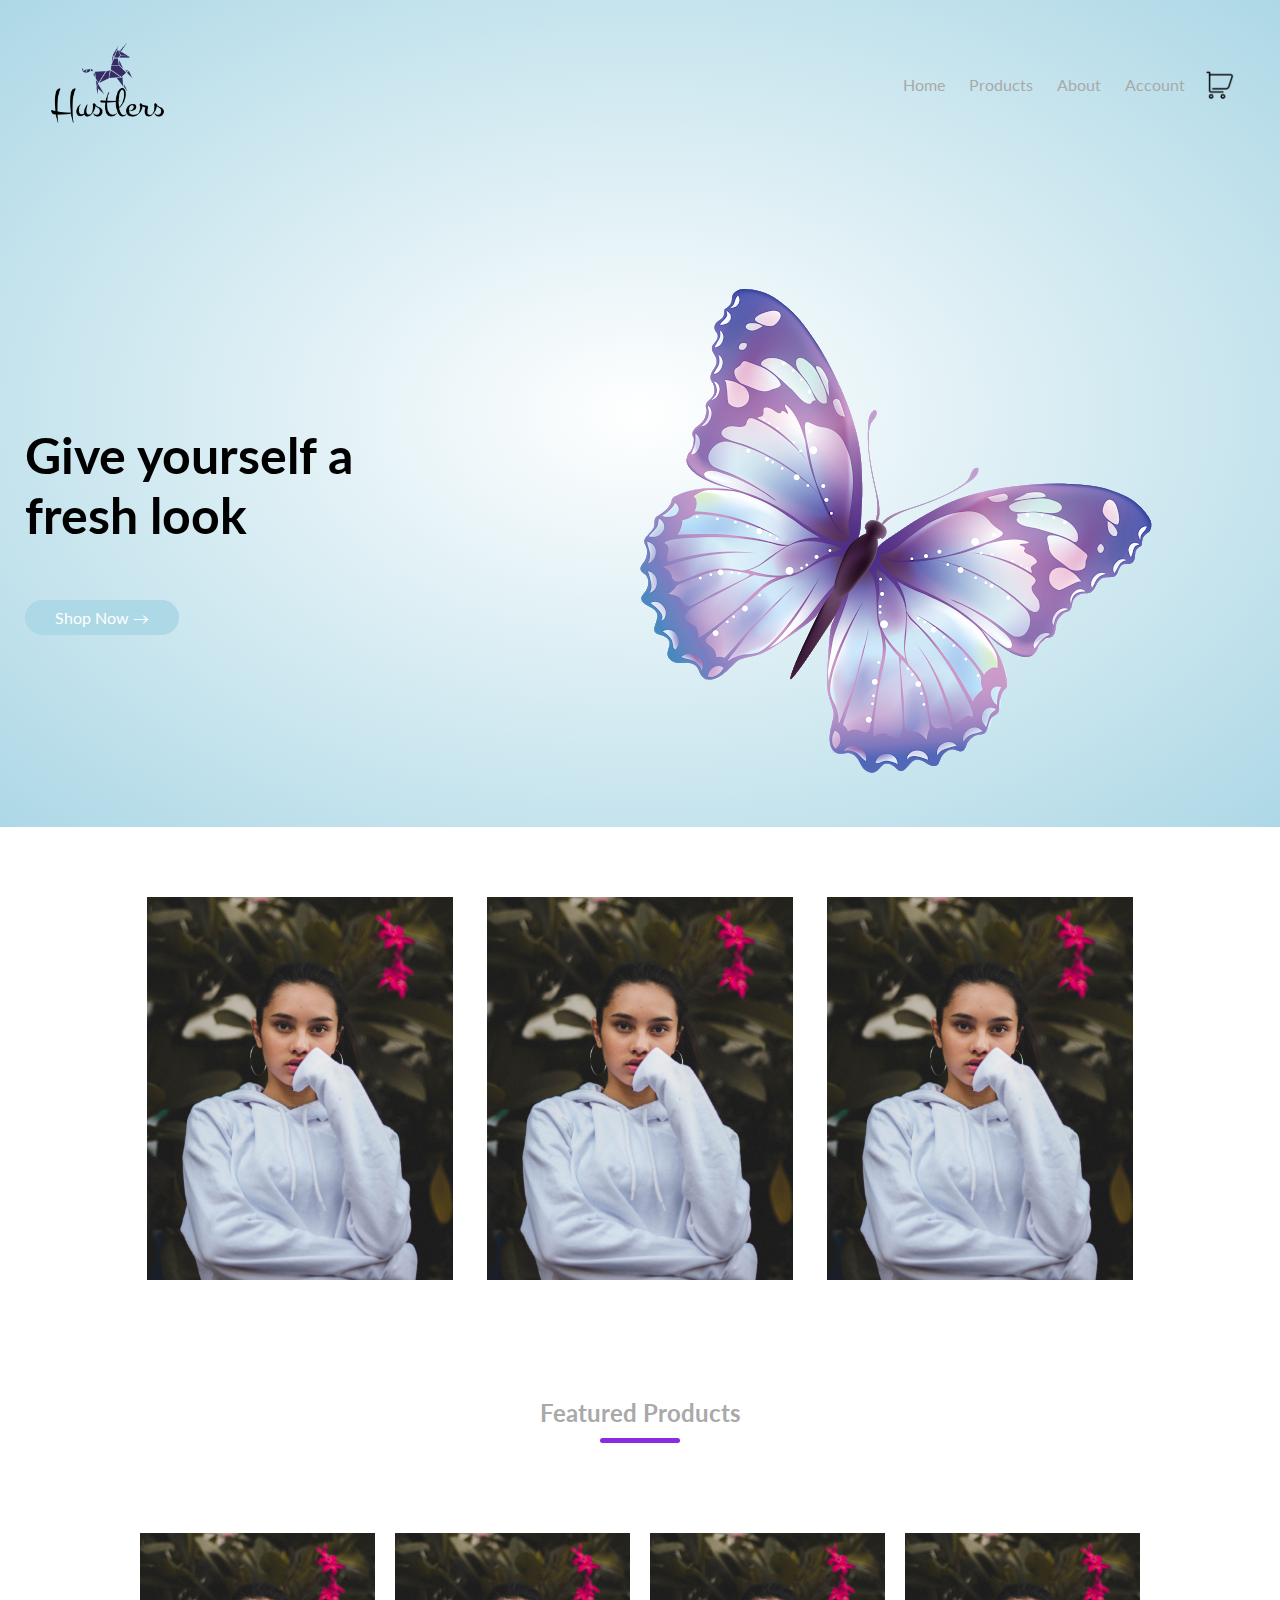
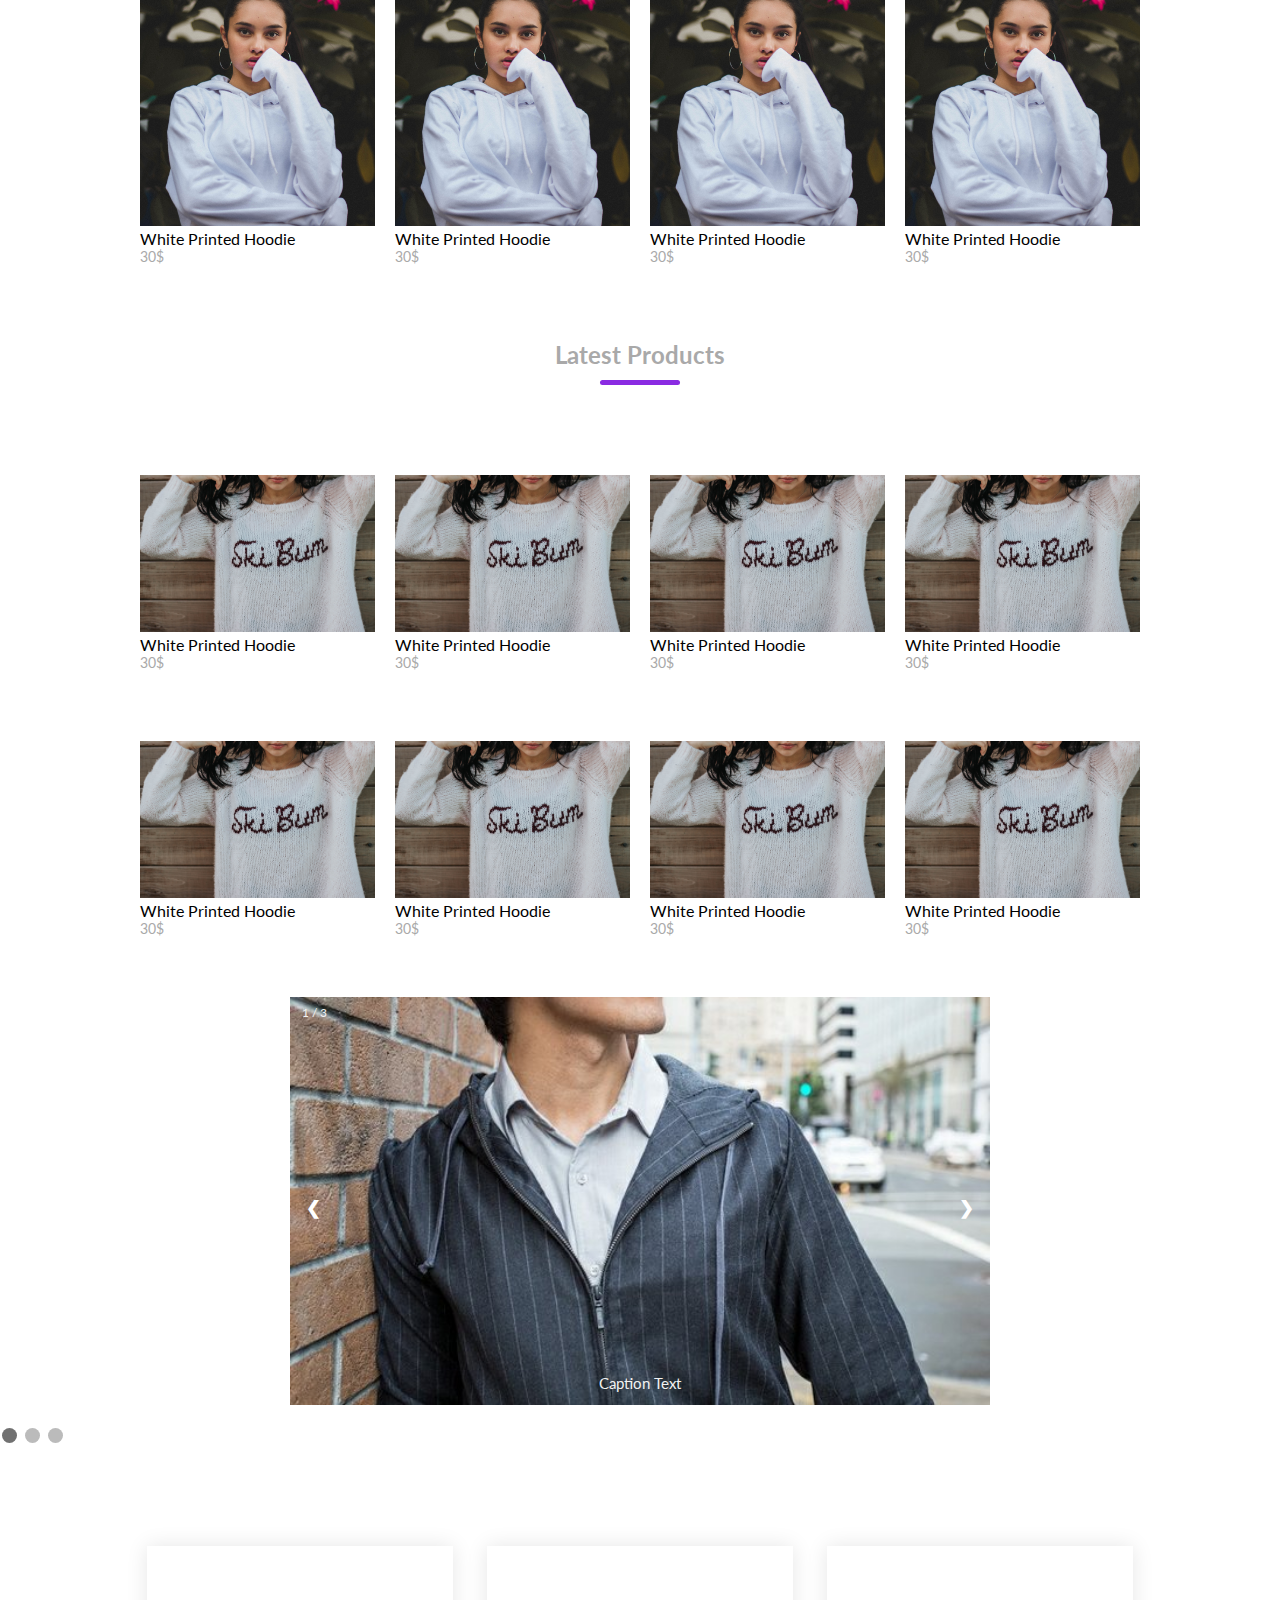
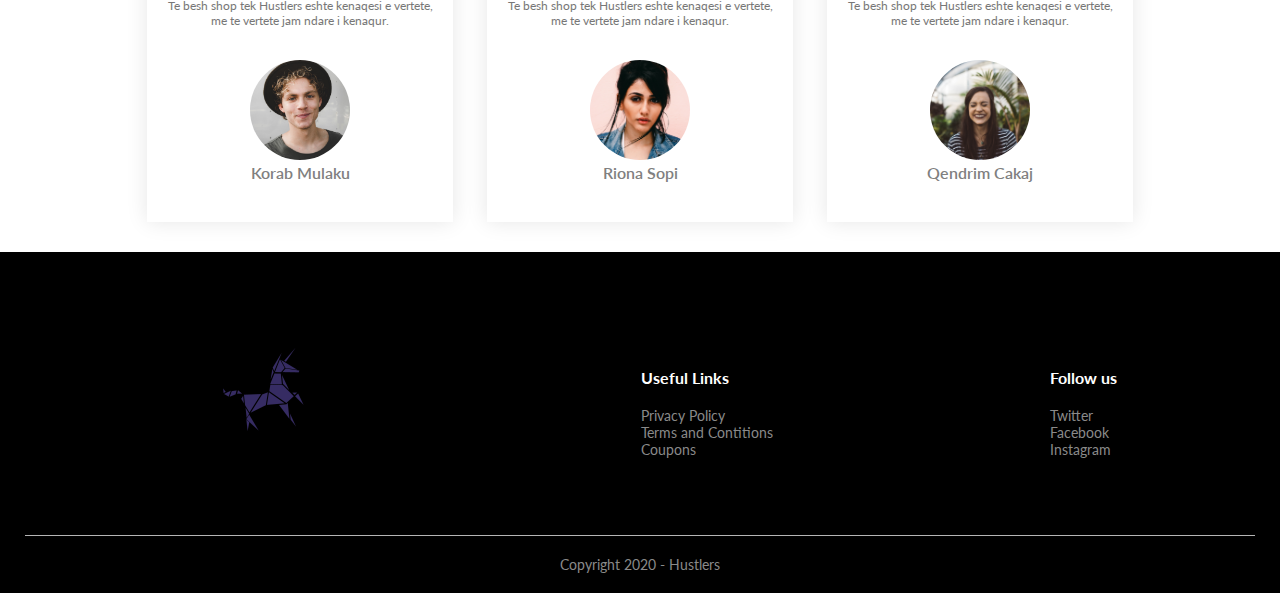
<file: index.html>
<!DOCTYPE html>
<html lang="en">

<head>
    <meta charset="UTF-8">
    <!-- for media quering -->
    <meta name="viewport" content="width=device-width, initial-scale=1.0">
    <!-- TODO: Rename -->
    <meta http-equiv="X-UA-Compatible" content="ie=edge">
    <title>Hustlers- Shop online</title>
    <link rel="stylesheet" href="css/style.css">
    <link rel="preconnect" href="https://fonts.gstatic.com">
    <link href="https://fonts.googleapis.com/css2?family=Lato:wght@300;400;700&display=swap" rel="stylesheet">
</head>

<body>
    <div class="header">
        <div class="container">
            <div class="navbar">
                <div class="logo">
                    <a href="index.html">
                        <img src="images/logo.png" alt="Hustlers" width="125px">
                    </a>
                </div>
                <nav>
                    <ul id="menuItems">
                        <li><a href="index.html">Home</a></li>
                        <li><a href="products.html">Products</a></li>
                        <li><a href="aboutus.html">About</a></li>
                        <li><a href="account.html">Account</a></li>
                    </ul>
                </nav>
                <img src="images/shopping-cart.png" width="30px" height="30px">
                <img src="images/menu-icon.png" class="menu-icon" onclick="toggleMenu()">

            </div>
            <div class="row">
                <div class="col-2">
                    <h1>Give yourself a <br> fresh look</h1>
                    <a href="" class="btn">Shop Now &#8594</a>
                </div>
                <div class="col-2">
                    <img src="images/main-photo.png">
                </div>
            </div>
        </div>
    </div>

    <!-- categories-features -->
    <div class="categories">
        <div class="small-container">
            <div class="row">
                <div class="col-3">
                    <img src="images/hoodie-feature.jpg" width="300px">
                </div>
                <div class="col-3">
                    <img src="images/hoodie-feature.jpg" width="300px">
                </div>
                <div class="col-3">
                    <img src="images/hoodie-feature.jpg" width="300px">
                </div>
            </div>
        </div>
    </div>

    <!-- featured products -->
    <div class="small-container">
        <h2 class="title">Featured Products</h2>
        <div class="row">
            <div class="col-4">
                <img src="images/hoodie-feature.jpg" alt="">
                <h4>White Printed Hoodie</h4>
                <div class="rating">

                </div>
                <p>30$</p>
            </div>
            <div class="col-4">
                <img src="images/hoodie-feature.jpg" alt="">
                <h4>White Printed Hoodie</h4>
                <div class="rating">

                </div>
                <p>30$</p>
            </div>
            <div class="col-4">
                <img src="images/hoodie-feature.jpg" alt="">
                <h4>White Printed Hoodie</h4>
                <div class="rating">

                </div>
                <p>30$</p>
            </div>
            <div class="col-4">
                <img src="images/hoodie-feature.jpg" alt="">
                <h4>White Printed Hoodie</h4>
                <div class="rating">

                </div>
                <p>30$</p>
            </div>
        </div>
        <h2 class="title">Latest Products</h2>
        <div class="row">
            <div class="col-4">
                <img src="images/sweater-product.jpg" alt="">
                <h4>White Printed Hoodie</h4>
                <div class="rating">

                </div>
                <p>30$</p>
            </div>
            <div class="col-4">
                <img src="images/sweater-product.jpg" alt="">
                <h4>White Printed Hoodie</h4>

                <p>30$</p>
            </div>
            <div class="col-4">
                <img src="images/sweater-product.jpg" alt="">
                <h4>White Printed Hoodie</h4>
                <p>30$</p>
            </div>
            <div class="col-4">
                <img src="images/sweater-product.jpg" alt="">
                <h4>White Printed Hoodie</h4>
                <p>30$</p>

            </div>
        </div>
        <div class="row">
            <div class="col-4">
                <img src="images/sweater-product.jpg" alt="">
                <h4>White Printed Hoodie</h4>
                <div class="rating">

                </div>
                <p>30$</p>
            </div>
            <div class="col-4">
                <img src="images/sweater-product.jpg" alt="">
                <h4>White Printed Hoodie</h4>

                <p>30$</p>
            </div>
            <div class="col-4">
                <img src="images/sweater-product.jpg" alt="">
                <h4>White Printed Hoodie</h4>
                <p>30$</p>
            </div>
            <div class="col-4">
                <img src="images/sweater-product.jpg" alt="">
                <h4>White Printed Hoodie</h4>
                <p>30$</p>

            </div>
        </div>
    </div>


    <!-- Slideshow container -->
    <div class="slide-show">
        <div class="slideshow-container">
            <div class="mySlides">
                <div class="numbertext">1 / 3</div>
                <img src="images/Executive_Hoodie_t600.jpg" style="width:100%">
                <div class="text">Caption Text</div>
            </div>

            <div class="mySlides">
                <div class="numbertext">2 / 3</div>
                <img src="images/Executive_Hoodie_t700.jpg" style="width:100%">
                <div class="text">Caption Two</div>
            </div>

            <div class="mySlides">
                <div class="numbertext">3 / 3</div>
                <img src="images/Executive_Hoodie_t800.jpg" style="width:100%">
                <div class="text">Caption Three</div>
            </div>

            <a class="prev" onclick="plusSlides(-1)">&#10094;</a>
            <a class="next" onclick="plusSlides(1)">&#10095;</a>
        </div>

        <br>

        <div class="dots-container">
            <span class="dot" onclick="currentSlide(1)"></span>
            <span class="dot" onclick="currentSlide(2)"></span>
            <span class="dot" onclick="currentSlide(3)"></span>
        </div>
    </div>
    <!-- testimonial -->
    <div class="testimonial">
        <div class="small-container">
            <div class="row">
                <div class="col-3">
                    <p>Te besh shop tek Hustlers eshte kenaqesi e vertete, me te vertete jam ndare i kenaqur.
                    </p>
                    <img src="images/korabi.jpg" alt="">
                    <h3>Korab Mulaku</h3>
                </div>
                <div class="col-3">
                    <p>Te besh shop tek Hustlers eshte kenaqesi e vertete, me te vertete jam ndare i kenaqur.
                    </p>
                    <img src="images/riona.jpg" alt="">
                    <h3>Riona Sopi</h3>
                </div>
                <div class="col-3">
                    <p>Te besh shop tek Hustlers eshte kenaqesi e vertete, me te vertete jam ndare i kenaqur.
                    </p>
                    <img src="images/qendrimi-2.jpg" alt="">
                    <h3>Qendrim Cakaj</h3>
                </div>
            </div>
        </div>
    </div>

    <div class="footer">
        <div class="container">
            <div class="row">
                <div class="footer-col-1">
                    <img src="images/logo.png" alt="">
                    <!-- <p>qellimi yne eshte qe te ofrojm per klientet tane nje komoditet te papaprarraraparapare ndonjehere rabi riona meh</p> -->
                </div>
                <div class="footer-col-2">
                    <h3>Useful Links</h3>
                    <ul>
                        <li>
                            Privacy Policy
                        </li>
                        <li>
                            Terms and Contitions
                        </li>
                        <li>
                            Coupons
                        </li>
                    </ul>
                </div>
                <div class="footer-col-3">
                    <h3>Follow us</h3>
                    <ul>
                        <li>Twitter</li>
                        <li>Facebook</li>
                        <li>Instagram</li>
                    </ul>
                </div>

            </div>
            <hr>
            <div class="copyright">Copyright 2020 - Hustlers</div>
        </div>
    </div>

    <script>
        var menuItems = document.getElementById("menuItems");
        menuItems.style.maxHeight = "0px";

        function toggleMenu() {
            if (menuItems.style.maxHeight == "0px") {
                menuItems.style.maxHeight = "200px"
            } else {
                menuItems.style.maxHeight = "0px"
            }
            console.log(menuItems.style.maxHeight)
        }
    </script>
    <script type="text/javascript" src="js/slider.js"></script>
</body>

</html>
</file>
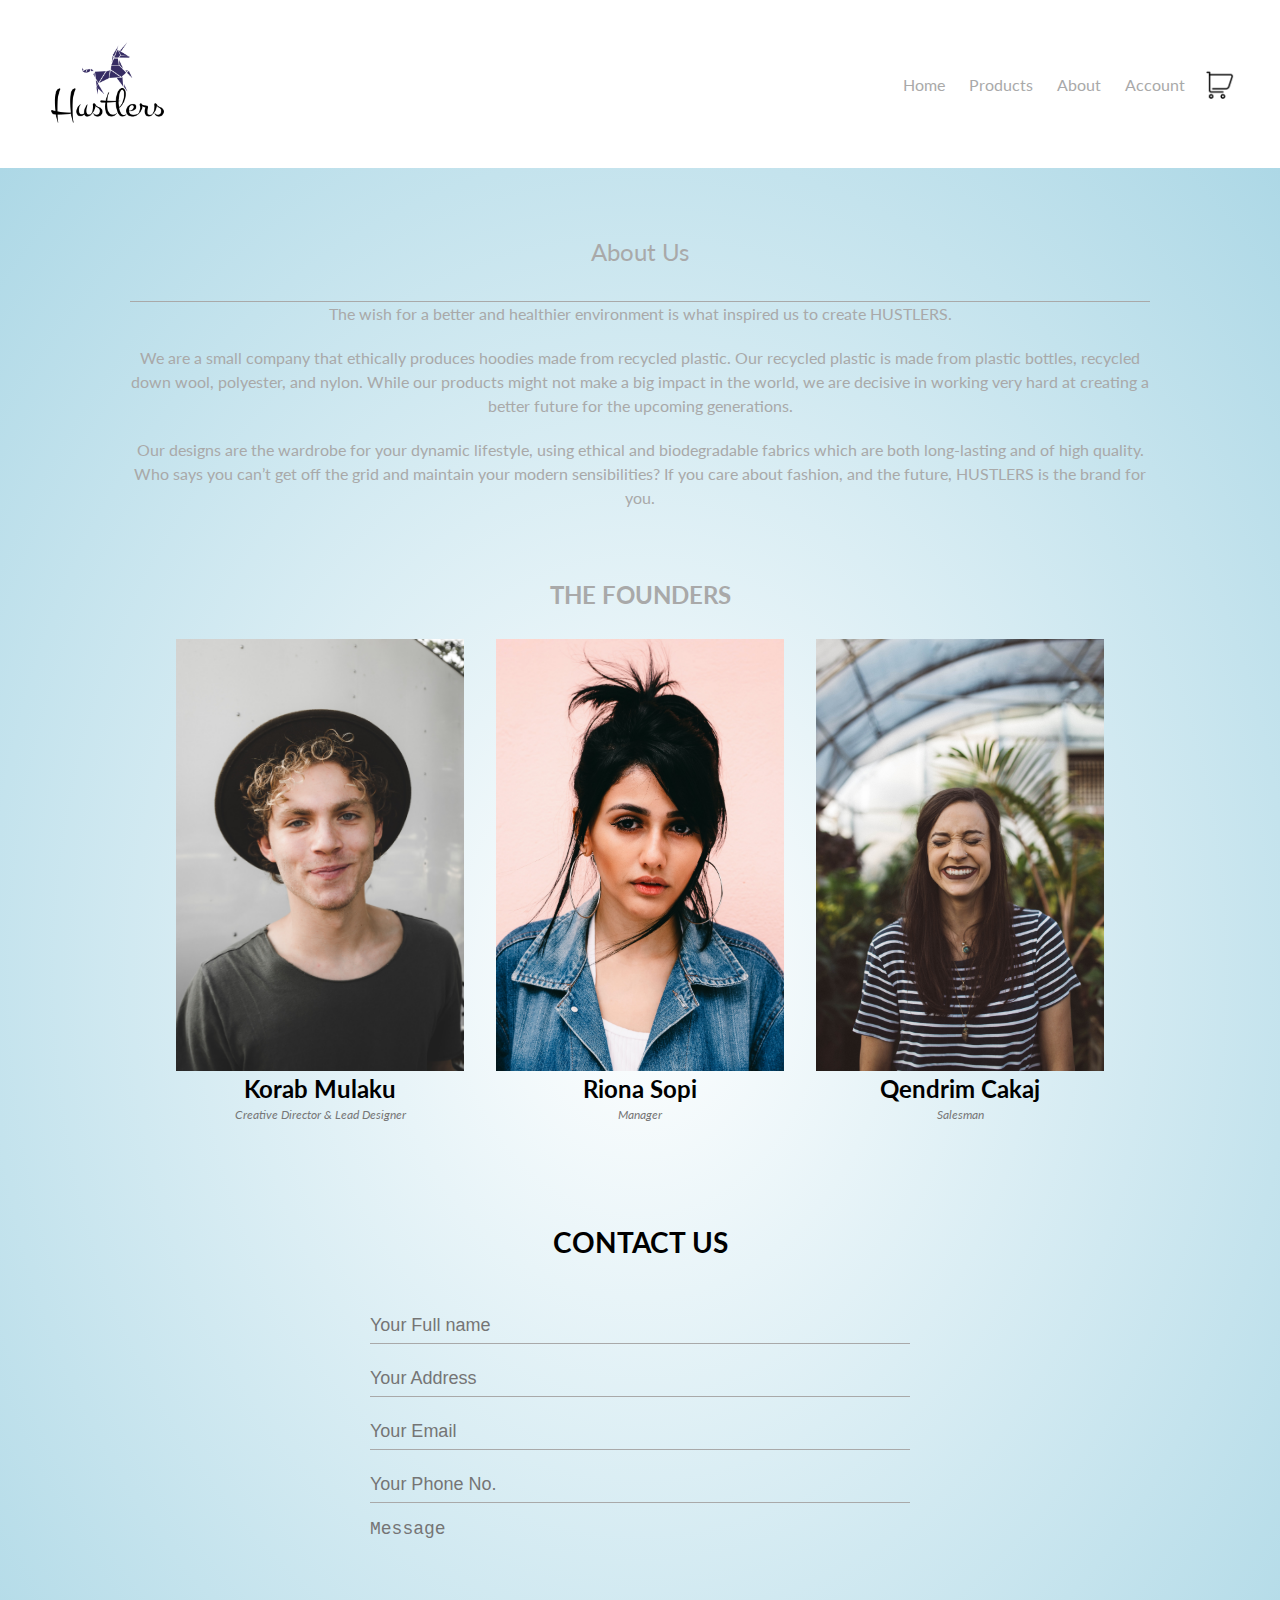
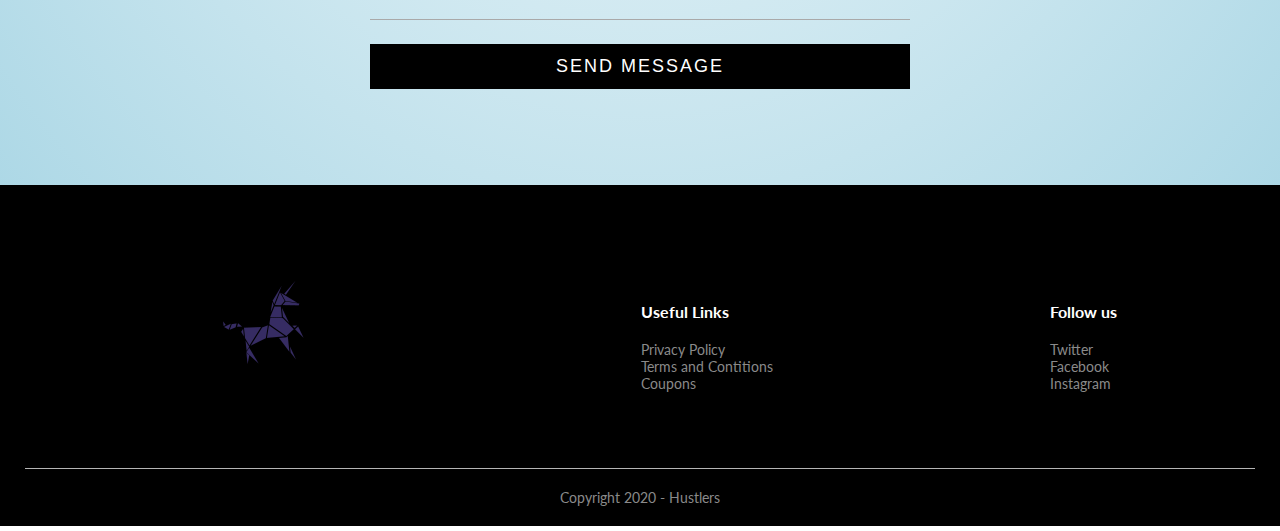
<file: aboutus.html>
<!DOCTYPE html>
<html lang="en">

<head>
    <meta charset="UTF-8">
    <!-- for media quering -->
    <meta name="viewport" content="width=device-width, initial-scale=1.0">
    <!-- TODO: Rename -->
    <title>All Products</title>

    <link rel="stylesheet" href="css/style.css">
    <script src="https://ajax.googleapis.com/ajax/libs/jquery/3.5.1/jquery.min.js"></script>
    <script src="http://ajax.aspnetcdn.com/ajax/jquery.validate/1.9/jquery.validate.js"></script>
    <link rel="preconnect" href="https://fonts.gstatic.com">
    <link href="https://fonts.googleapis.com/css2?family=Lato:wght@300;400;700&display=swap" rel="stylesheet">
    <script src="js/form-validation.js"></script>

</head>

<body>
    <div class="container">
        <div class="navbar">
            <div class="logo">
                <a href="index.html">
                    <img src="images/logo.png" alt="Hustlers" width="125px">
                </a>
            </div>
            <nav>
                <ul id="menuItems">
                    <li><a href="index.html">Home</a></li>
                    <li><a href="products.html">Products</a></li>
                    <li><a href="aboutus.html">About</a></li>
                    <li><a href="account.html">Account</a></li>
                </ul>
            </nav>
            <img src="images/shopping-cart.png" width="30px" height="30px">
            <img src="images/menu-icon.png" class="menu-icon" onclick="toggleMenu()">
        </div>
    </div>

    <!-- About us Text -->
    <div class="container1">
        <div class="container2">
            <p class="in">About Us</p>
            <p class="inner">
                The wish for a better and healthier environment is what inspired us to create HUSTLERS.
            </p>
            <p class="par1">
                We are a small company that ethically produces hoodies made from recycled plastic. Our recycled plastic is made from plastic bottles, recycled down wool, polyester, and nylon. While our products might not make a big impact in the world, we are decisive
                in working very hard at creating a better future for the upcoming generations.
            </p>
            <p class="par2">
                Our designs are the wardrobe for your dynamic lifestyle, using ethical and biodegradable fabrics which are both long-lasting and of high quality. Who says you can’t get off the grid and maintain your modern sensibilities? If you care about fashion, and
                the future, HUSTLERS is the brand for you.
            </p>
            <div class="categories">
                <div class="small-container">
                    <p class="thefounders"><b>THE FOUNDERS</b></p>
                    <div class="row">
                        <div class="col-3">
                            <img src="images/korabi.jpg" width="300px">
                            <h2>Korab Mulaku</h2>
                            <p class="role"><i>Creative Director & Lead Designer</i></p>
                        </div>
                        <div class="col-3">
                            <img src="images/riona.jpg" width="300px">
                            <h2>Riona Sopi</h2>
                            <p class="role"><i>Manager</i></p>
                        </div>
                        <div class="col-3">
                            <img src="images/qendrimi-2.jpg" width="300px">
                            <h2>Qendrim Cakaj</h2>
                            <p class="role"><i>Salesman</i></p>
                        </div>
                    </div>
                </div>
            </div>
        </div>
        <div class="Contact-Title">
            <h1>Contact Us</h1>
        </div>
        <div class="contact-form">
            <form name="ContactForm" id="contact-form" method="post">
                <input name="Name" type="text" class="form-control" placeholder="Your Full name" required><br>
                <input name="Address" type="text" class="form-control" placeholder="Your Address" required><br>
                <input name="Email" type="email" class="form-control" placeholder="Your Email" required><br>
                <input name="Phone" type="tel" class="form-control" placeholder="Your Phone No." required><br>
                <textarea name="Message" class="form-control" placeholder="Message" rows="5" required></textarea><br>
                <input type="submit" class="form-control submit" value="SEND MESSAGE">
            </form>
        </div>
    </div>



    <div class="footer">
        <div class="container">
            <div class="row">
                <div class="footer-col-1">
                    <img src="images/logo.png" alt="">
                    <!-- <p>qellimi yne eshte qe te ofrojm per klientet tane nje komoditet te papaprarraraparapare ndonjehere rabi riona meh</p> -->
                </div>
                <div class="footer-col-2">
                    <h3>Useful Links</h3>
                    <ul>
                        <li>
                            Privacy Policy
                        </li>
                        <li>
                            Terms and Contitions
                        </li>
                        <li>
                            Coupons
                        </li>
                    </ul>
                </div>
                <div class="footer-col-3">
                    <h3>Follow us</h3>
                    <ul>
                        <li>Twitter</li>
                        <li>Facebook</li>
                        <li>Instagram</li>
                    </ul>
                </div>

            </div>
            <hr>
            <div class="copyright">Copyright 2020 - Hustlers</div>
        </div>
    </div>

    <script>
        var menuItems = document.getElementById("menuItems");
        menuItems.style.maxHeight = "0px";

        function toggleMenu() {
            if (menuItems.style.maxHeight == "0px") {
                menuItems.style.maxHeight = "200px"
            } else {
                menuItems.style.maxHeight = "0px"
            }
            console.log(menuItems.style.maxHeight)
        }

        // function validate() {
        //     var name = document.forms["ContactForm"]["Name"];
        //     var address = document.forms["ContactForm"]["Address"];
        //     var phone = document.forms["ContactForm"]["Phone"];
        //     var email = document.forms["ContactForm"]["Email"];
        //     var message = document.forms["ContactForm"]["Message"];

        //     function isString(x) {
        //         return Object.prototype.toString.call(x) === '[object String]';
        //     }
        //     if (name.value == "" && !isString(name)) {
        //         window.alert("Please enter your name.");
        //         name.focus();
        //         return false;
        //     }
        // }
    </script>
</body>

</html>
</file>
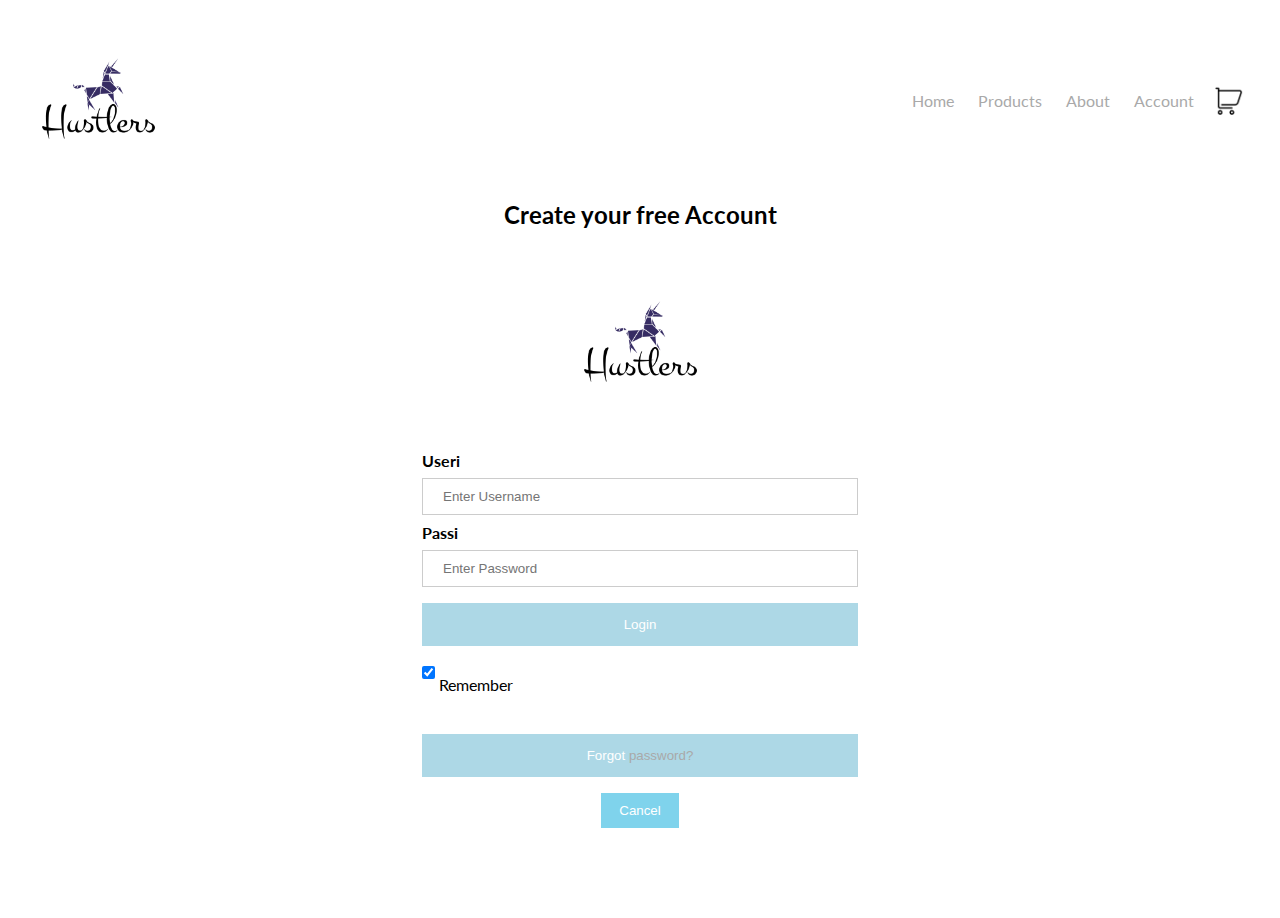
<file: Account.html>
<!DOCTYPE html>
<html>

<head>

    <head>
        <meta name="viewport" content="width=device-width, initial-scale=1">
        <title>Account</title>
        <link rel="stylesheet" href="css/style.css">
        <link rel="preconnect" href="https://fonts.gstatic.com">
        <link href="https://fonts.googleapis.com/css2?family=Lato:wght@300;400;700&display=swap" rel="stylesheet">
        <style>
            /* body {
                font-family: Arial, Helvetica, sans-serif;
            } */
            
            .form2 {
                /* border: 3px solid #DCDCDC; */
                /* width: 100%;
                max-width: ; */
                display: flex;
                align-items: center;
                max-width: 500px;
            }
            
            form {
                flex: 1;
            }
            
            input[type=text],
            input[type=password] {
                width: 100%;
                padding: 12px 20px;
                margin: 8px 0;
                display: inline-block;
                border: 1px solid #ccc;
                box-sizing: border-box;
            }
            
            button {
                background-color: lightblue;
                color: white;
                padding: 14px 20px;
                margin: 8px 0;
                border: none;
                cursor: pointer;
                width: 100%;
            }
            
            button:hover {
                opacity: 0.8;
            }
            
            .cancelbtn {
                width: auto;
                padding: 10px 18px;
                background-color: #7fd3ec;
            }
            
            .imgcontainer {
                text-align: center;
                margin: 24px 0 12px 0;
            }
            
            .container {
                padding: 16px;
                display: block;
            }
            
            span.psw {
                float: right;
                padding-top: 16px;
            }
        </style>
    </head>

    <body>

        <div class="container">
            <div class="navbar">
                <div class="logo">
                    <a href="index.html">
                        <img src="images/logo.png" alt="Hustlers" width="125px">
                    </a>
                </div>
                <nav>
                    <ul id="menuItems">
                        <li><a href="index.html">Home</a></li>
                        <li><a href="products.html">Products</a></li>
                        <li><a href="aboutus.html">About</a></li>
                        <li><a href="account.html">Account</a></li>
                    </ul>
                </nav>
                <img src="images/shopping-cart.png" width="30px" height="30px">
                <img src="images/menu-icon.png" class="menu-icon" onclick="toggleMenu()">
            </div>
        </div>
        <h2 style="text-align: center;">Create your free Account</h2>

        <form action="/action_page.php" method="post">
            <div class="imgcontainer">
                <img src="images/logo.png" alt="Hustlers" width="125px">
            </div>
            <div class="container form2">
                <div class="container form2">
                    <label for="uname"><b>Useri</b></label>
                    <input type="text" placeholder="Enter Username" name="uname" required>

                    <label for="psw"><b>Passi</b></label>
                    <input type="password" placeholder="Enter Password" name="psw" required>

                    <button type="submit">Login</button>
                    <label>
      <input type="checkbox" checked="checked" name="remember"> Remember 
     </label>
                </div>

                <div class="container form2" style="text-align: center;">
                    <button type="button" class="psw">Forgot <a href="#">password?</a></button>
                    <button type="button" class="cancelbtn">Cancel</button>
                </div>
            </div>
        </form>
        </div>
        <script>
            var menuItems = document.getElementById("menuItems");
            menuItems.style.maxHeight = "0px";

            function toggleMenu() {
                if (menuItems.style.maxHeight == "0px") {
                    menuItems.style.maxHeight = "200px"
                } else {
                    menuItems.style.maxHeight = "0px"
                }
                console.log(menuItems.style.maxHeight)
            }
        </script>
    </body>

</html>
</file>
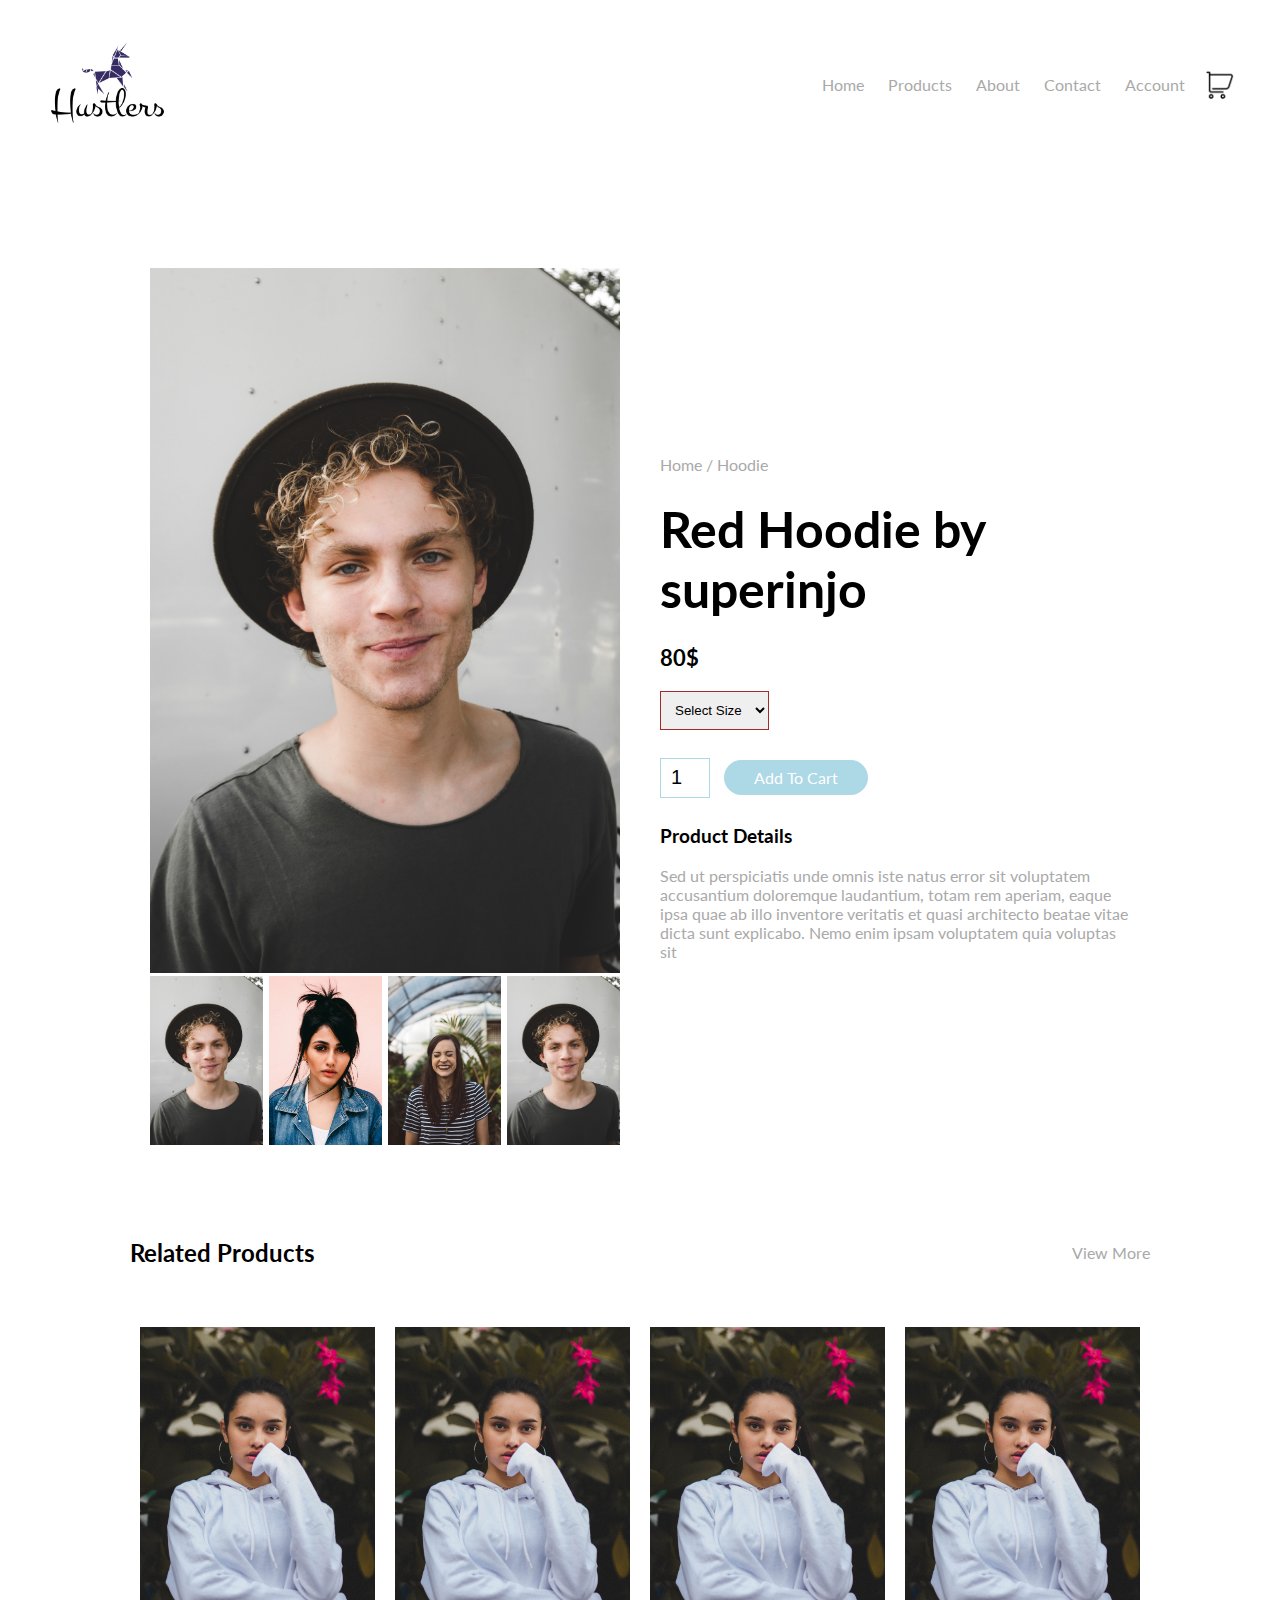
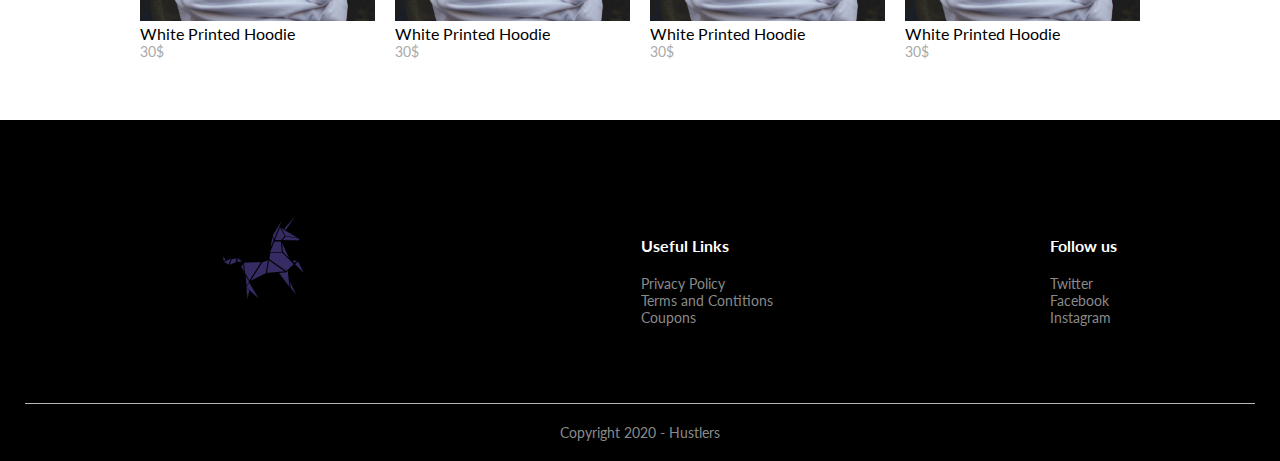
<file: product-details.html>
<!DOCTYPE html>
<html lang="en">

<head>
    <meta charset="UTF-8">
    <!-- for media quering -->
    <meta name="viewport" content="width=device-width, initial-scale=1.0">
    <!-- TODO: Rename -->
    <title>Product Details</title>
    <link rel="stylesheet" href="css/style.css">
    <link rel="preconnect" href="https://fonts.gstatic.com">
    <link href="https://fonts.googleapis.com/css2?family=Lato:wght@300;400;700&display=swap" rel="stylesheet">
</head>

<body>
    <div class="container">
        <div class="navbar">
            <div class="logo">
                <img src="images/logo.png" alt="Hustlers" width="125px">
            </div>
            <nav>
                <ul id="menuItems">
                    <li><a href="index.html">Home</a></li>
                    <li><a href="products.html">Products</a></li>
                    <li><a href="aboutus.html">About</a></li>
                    <li><a href="">Contact</a></li>
                    <li><a href="account.html">Account</a></li>
                </ul>
            </nav>
            <img src="images/shopping-cart.png" width="30px" height="30px">
            <img src="images/menu-icon.png" class="menu-icon" onclick="toggleMenu()">

        </div>
    </div>
    <div class="small-container single-product">
        <div class="row">
            <div class="col-2">
                <img src="images/korabi.jpg" width="100%" id="productImg">
                <div class="small-img-row">
                    <div class="small-img-col">
                        <img src="images/korabi.jpg" class="small-img">
                    </div>
                    <div class="small-img-col">
                        <img src="images/riona.jpg" class="small-img">

                    </div>
                    <div class="small-img-col">
                        <img src="images/qendrimi-2.jpg" class="small-img">

                    </div>
                    <div class="small-img-col">
                        <img src="images/korabi.jpg" class="small-img">

                    </div>
                </div>
            </div>
            <div class="col-2">
                <p>Home / Hoodie</p>
                <h1>Red Hoodie by superinjo</h1>
                <h4>80$</h4>
                <select>
                    <option>Select Size</option>
                    <option>Large</option>
                    <option>Medium</option>
                    <option>Small</option>
                </select>
                <input type="number" value="1">
                <a href="" class="btn">Add To Cart</a>
                <h3>Product Details</h3>
                <br>
                <p>Sed ut perspiciatis unde omnis iste natus error sit voluptatem accusantium doloremque laudantium, totam rem aperiam, eaque ipsa quae ab illo inventore veritatis et quasi architecto beatae vitae dicta sunt explicabo. Nemo enim ipsam voluptatem
                    quia voluptas sit</p>
            </div>
        </div>
    </div>

    <!-- title -->
    <div class="small-container">
        <div class="row row-2">
            <h2>Related Products</h2>
            <p>View More</p>
        </div>
    </div>

    <div class="small-container">
        <div class="row">
            <div class="col-4">
                <img src="images/hoodie-feature.jpg" alt="">
                <h4>White Printed Hoodie</h4>
                <div class="rating">

                </div>
                <p>30$</p>
            </div>
            <div class="col-4">
                <img src="images/hoodie-feature.jpg" alt="">
                <h4>White Printed Hoodie</h4>
                <div class="rating">

                </div>
                <p>30$</p>
            </div>
            <div class="col-4">
                <img src="images/hoodie-feature.jpg" alt="">
                <h4>White Printed Hoodie</h4>
                <div class="rating">

                </div>
                <p>30$</p>
            </div>
            <div class="col-4">
                <img src="images/hoodie-feature.jpg" alt="">
                <h4>White Printed Hoodie</h4>
                <div class="rating">

                </div>
                <p>30$</p>
            </div>
        </div>
    </div>

    <div class="footer">
        <div class="container">
            <div class="row">
                <div class="footer-col-1">
                    <img src="images/logo.png" alt="">
                    <!-- <p>qellimi yne eshte qe te ofrojm per klientet tane nje komoditet te papaprarraraparapare ndonjehere rabi riona meh</p> -->
                </div>
                <div class="footer-col-2">
                    <h3>Useful Links</h3>
                    <ul>
                        <li>
                            Privacy Policy
                        </li>
                        <li>
                            Terms and Contitions
                        </li>
                        <li>
                            Coupons
                        </li>
                    </ul>
                </div>
                <div class="footer-col-3">
                    <h3>Follow us</h3>
                    <ul>
                        <li>Twitter</li>
                        <li>Facebook</li>
                        <li>Instagram</li>
                    </ul>
                </div>

            </div>
            <hr>
            <div class="copyright">Copyright 2020 - Hustlers</div>
        </div>
    </div>

    <!-- toggle menu -->
    <script>
        var menuItems = document.getElementById("menuItems");
        menuItems.style.maxHeight = "0px";

        function toggleMenu() {
            if (menuItems.style.maxHeight == "0px") {
                menuItems.style.maxHeight = "200px"
            } else {
                menuItems.style.maxHeight = "0px"
            }
            console.log(menuItems.style.maxHeight)
        }
    </script>

    <!-- product gallery -->
    <script>
        var productImg = document.getElementById("productImg");
        // var smallImg = document.getElementsByClassName("small-img");
        var smallImgs = document.querySelectorAll(".small-img");
        console.log(smallImgs);
        smallImgs.forEach(element => {
            element.onclick = function() {
                productImg.src = element.src;
            }
        });

        // smallImg[0].onclick = function() {
        //     productImg.src = smallImg[0].src;
        // }
        // smallImg[1].onclick = function() {
        //     productImg.src = smallImg[1].src;
        // }
        // smallImg[2].onclick = function() {
        //     productImg.src = smallImg[2].src;
        // }
        // smallImg[3].onclick = function() {
        //     productImg.src = smallImg[3].src;
        // }

        // }
    </script>

</body>

</html>
</file>
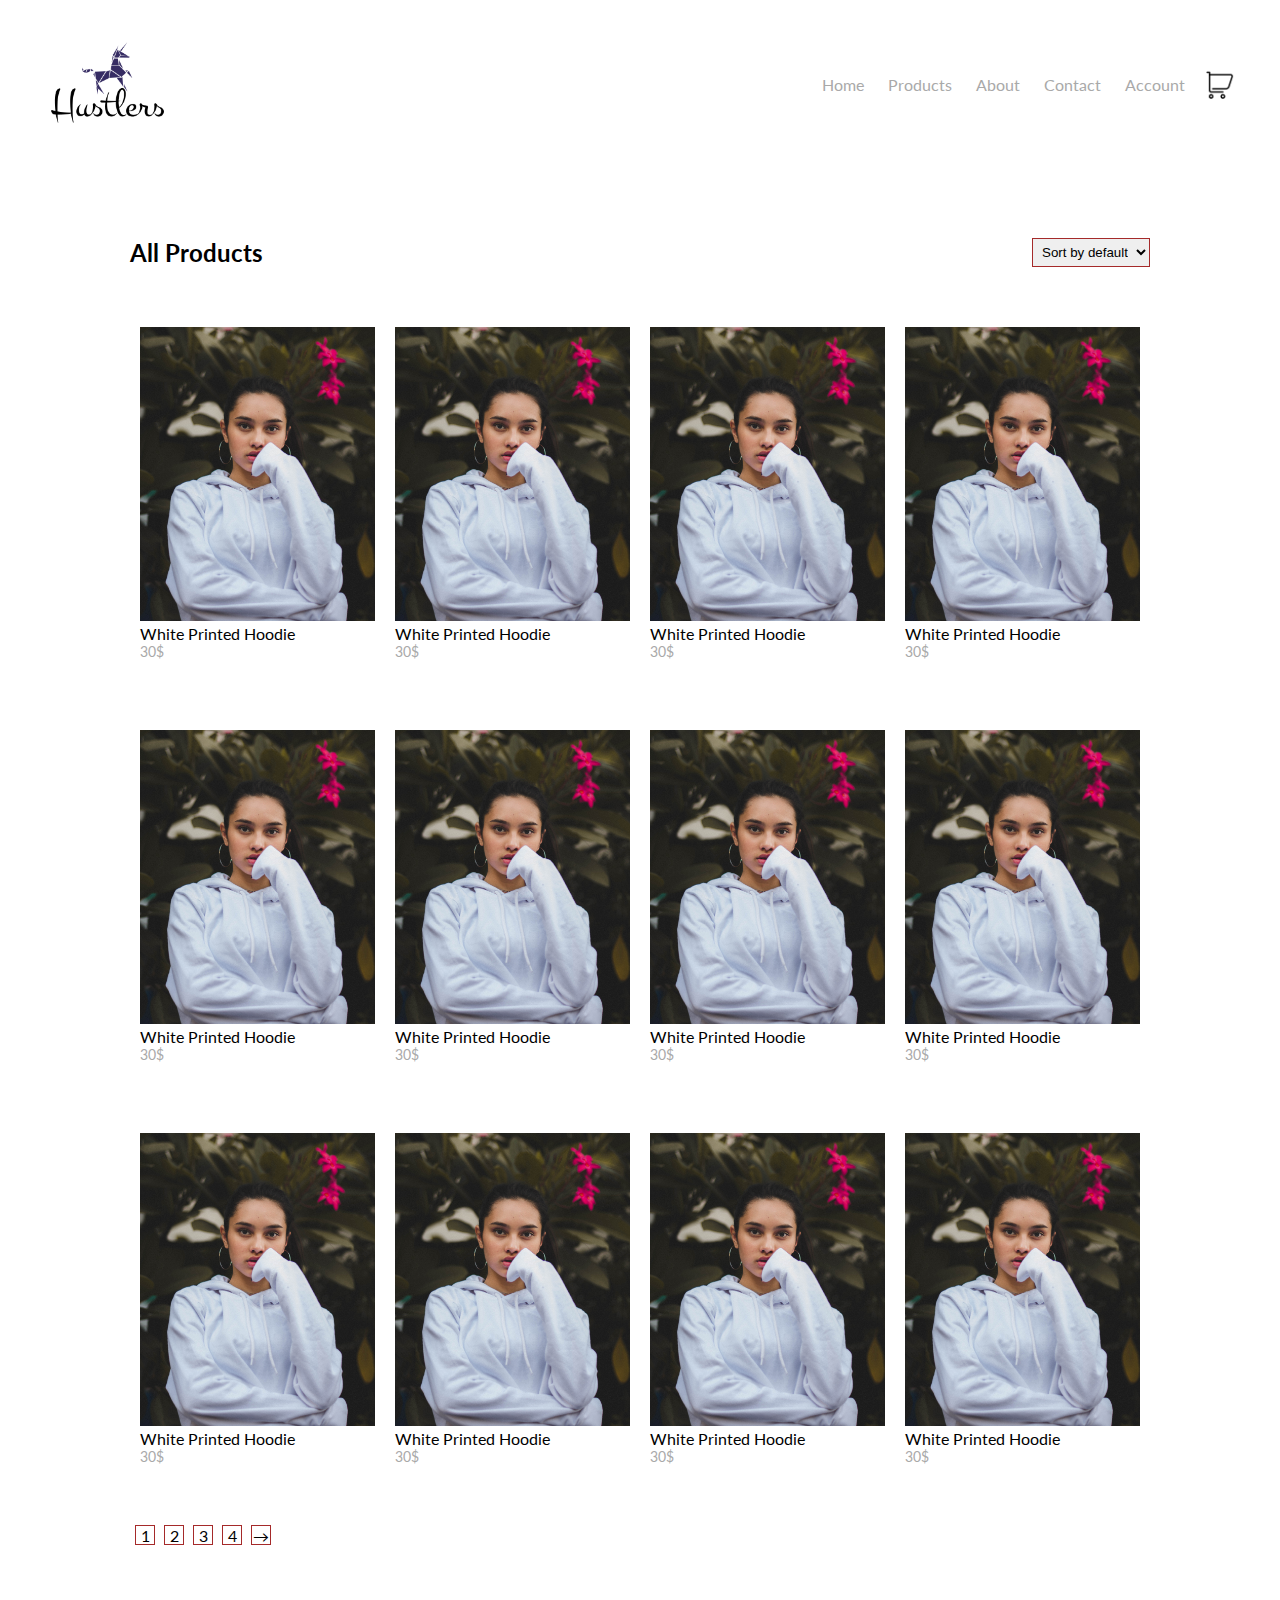
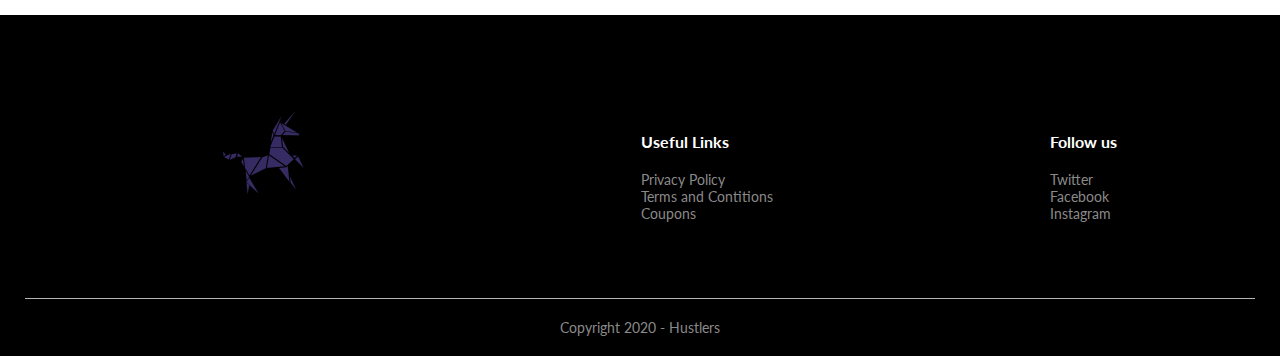
<file: products.html>
<!DOCTYPE html>
<html lang="en">

<head>
    <meta charset="UTF-8">
    <!-- for media quering -->
    <meta name="viewport" content="width=device-width, initial-scale=1.0">
    <!-- TODO: Rename -->
    <title>All Products</title>
    <link rel="stylesheet" href="css/style.css">
    <link rel="preconnect" href="https://fonts.gstatic.com">
    <link href="https://fonts.googleapis.com/css2?family=Lato:wght@300;400;700&display=swap" rel="stylesheet">
</head>

<body>
    <div class="container">
        <div class="navbar">
            <div class="logo">
                <img src="images/logo.png" alt="Hustlers" width="125px">
            </div>
            <nav>
                <ul id="menuItems">
                    <li><a href="index.html">Home</a></li>
                    <li><a href="products.html">Products</a></li>
                    <li><a href="aboutus.html">About</a></li>
                    <li><a href="">Contact</a></li>
                    <li><a href="account.html">Account</a></li>
                </ul>
            </nav>
            <img src="images/shopping-cart.png" width="30px" height="30px">
            <img src="images/menu-icon.png" class="menu-icon" onclick="toggleMenu()">

        </div>
    </div>
    <div class="small-container">
        <div class=" row row-2">
            <h2>All Products</h2>
            <select>
                <option>Sort by default</option>
                <option>Sort by price</option>
            </select>
        </div>
        <div class="row">
            <div class="col-4">
                <img src="images/hoodie-feature.jpg" class="product">
                <h4>White Printed Hoodie</h4>
                <div class="rating">

                </div>
                <p>30$</p>
            </div>
            <div class="col-4">
                <img src="images/hoodie-feature.jpg" class="product">
                <h4>White Printed Hoodie</h4>
                <div class="rating">

                </div>
                <p>30$</p>
            </div>
            <div class="col-4">
                <img src="images/hoodie-feature.jpg" class="product">
                <h4>White Printed Hoodie</h4>
                <div class="rating">

                </div>
                <p>30$</p>
            </div>
            <div class="col-4">
                <img src="images/hoodie-feature.jpg" class="product">
                <h4>White Printed Hoodie</h4>
                <div class="rating">

                </div>
                <p>30$</p>
            </div>
        </div>
        <div class="row">
            <div class="col-4">
                <img src="images/hoodie-feature.jpg" class="product">
                <h4>White Printed Hoodie</h4>
                <div class="rating">

                </div>
                <p>30$</p>
            </div>
            <div class="col-4">
                <img src="images/hoodie-feature.jpg" class="product">
                <h4>White Printed Hoodie</h4>
                <div class="rating">

                </div>
                <p>30$</p>
            </div>
            <div class="col-4">
                <img src="images/hoodie-feature.jpg" class="product">
                <h4>White Printed Hoodie</h4>
                <div class="rating">

                </div>
                <p>30$</p>
            </div>
            <div class="col-4">
                <img src="images/hoodie-feature.jpg" alt="">
                <h4>White Printed Hoodie</h4>
                <div class="rating">

                </div>
                <p>30$</p>
            </div>
        </div>
        <div class="row">
            <div class="col-4">
                <img src="images/hoodie-feature.jpg" alt="">
                <h4>White Printed Hoodie</h4>
                <div class="rating">

                </div>
                <p>30$</p>
            </div>
            <div class="col-4">
                <img src="images/hoodie-feature.jpg" alt="">
                <h4>White Printed Hoodie</h4>
                <div class="rating">

                </div>
                <p>30$</p>
            </div>
            <div class="col-4">
                <img src="images/hoodie-feature.jpg" alt="">
                <h4>White Printed Hoodie</h4>
                <div class="rating">

                </div>
                <p>30$</p>
            </div>
            <div class="col-4">
                <img src="images/hoodie-feature.jpg" alt="">
                <h4>White Printed Hoodie</h4>
                <div class="rating">

                </div>
                <p>30$</p>
            </div>
        </div>
        <div class="page-btn">
            <span>1</span>
            <span>2</span>
            <span>3</span>
            <span>4</span>
            <span>&#8594;</span>
        </div>
    </div>

    <div class="footer">
        <div class="container">
            <div class="row">
                <div class="footer-col-1">
                    <img src="images/logo.png" alt="">
                    <!-- <p>qellimi yne eshte qe te ofrojm per klientet tane nje komoditet te papaprarraraparapare ndonjehere rabi riona meh</p> -->
                </div>
                <div class="footer-col-2">
                    <h3>Useful Links</h3>
                    <ul>
                        <li>
                            Privacy Policy
                        </li>
                        <li>
                            Terms and Contitions
                        </li>
                        <li>
                            Coupons
                        </li>
                    </ul>
                </div>
                <div class="footer-col-3">
                    <h3>Follow us</h3>
                    <ul>
                        <li>Twitter</li>
                        <li>Facebook</li>
                        <li>Instagram</li>
                    </ul>
                </div>

            </div>
            <hr>
            <div class="copyright">Copyright 2020 - Hustlers</div>
        </div>
    </div>

    <script>
        var menuItems = document.getElementById("menuItems");
        menuItems.style.maxHeight = "0px";

        function toggleMenu() {
            if (menuItems.style.maxHeight == "0px") {
                menuItems.style.maxHeight = "200px"
            } else {
                menuItems.style.maxHeight = "0px"
            }
            console.log(menuItems.style.maxHeight)
        }
    </script>

    <script>
        var allProducts = document.querySelectorAll(".product");
        allProducts.forEach(element => {
            element.onclick = function() {
                window.location.href = "product-details.html";
            }

        });
    </script>
</body>

</html>
</file>
<file: css/style.css>
* {
    margin: 0;
    padding: 0;
    box-sizing: border-box;
}

body {
    font-family: 'Lato', sans-serif;
}

.navbar {
    display: flex;
    align-items: center;
    padding: 20px;
}

nav {
    flex: 1;
    text-align: right;
}

nav ul {
    display: inline-block;
    list-style-type: none;
}

nav ul li {
    display: inline-block;
    margin-right: 20px;
}

a {
    text-decoration: none;
    color: darkgrey;
}

p {
    color: darkgray;
}

.container {
    max-width: 1300px;
    margin: auto;
    padding-left: 25px;
    padding-right: 25px;
}

.row {
    display: flex;
    align-items: center;
    flex-wrap: wrap;
    justify-content: space-around;
}

.col-2 {
    flex-basis: 50%;
    min-width: 300px;
}

.col-2 img {
    max-width: 100%;
    padding: 50px 0;
}

.col-2 h1 {
    font-size: 50px;
    line-height: 60px;
    margin: 25px 0;
}

.btn {
    display: inline-block;
    background: lightblue;
    color: #fff;
    padding: 8px 30px;
    margin: 30px 0;
    border-radius: 30px;
}

.btn:hover {
    background: whitesmoke;
}

.header {
    background: radial-gradient(#fff, lightblue);
}

.header .row {
    margin-top: 70px;
}

.categories {
    margin: 70px 0;
}

.col-3 {
    flex-basis: 30%;
    min-width: 250px;
    margin-bottom: 30px;
}

.col-3 img {
    width: 100%;
}

.small-container {
    max-width: 1080px;
    margin: auto;
    padding-left: 30px;
    padding-right: 30px;
}

.col-4 {
    flex-basis: 25%;
    padding: 10px;
    min-width: 200px;
    margin-bottom: 50px;
    transition: transform 0.5s;
}

.col-4 img {
    width: 100%;
}

.title {
    text-align: center;
    margin: 0 auto 80px;
    position: relative;
    line-height: 60px;
    color: darkgrey;
}

.title::after {
    content: '';
    background: blueviolet;
    width: 80px;
    height: 5px;
    border-radius: 5px;
    position: absolute;
    bottom: 0;
    left: 50%;
    transform: translateX(-50%)
}

h4 {
    color: black;
    font-weight: normal;
}

.col-4 p {
    font-size: 14px
}

.col-4:hover {
    transform: translateY(-5px);
}


/* offer */

.offer {
    background: radial-gradient(#fff, lightblue);
    margin-top: 80px;
    padding: 30px;
}

.col-2 .offer-img {
    padding: 80px;
}

.testimonial {
    padding-top: 100px;
}

.testimonial .col-3 {
    text-align: center;
    padding: 40px 20px;
    box-shadow: 0 0 20px 0px rgba(0, 0, 0, 0.1);
    cursor: pointer;
    transition: transform 0.5s;
}

.testimonial .col-3 img {
    width: 100px;
    height: 100px;
    margin-top: 20px;
    border-radius: 50%;
    object-fit: cover;
}

.testimonial .col-3:hover {
    transform: translateY(-10px);
}

.col-3 p {
    font-size: 12px;
    margin: 12px 0;
    color: #777;
}

.testimonial .col-3 h3 {
    font-weight: 600;
    color: grey;
    font-size: 16px;
}

.footer {
    background: black;
    color: #8a8a8a;
    font-size: 14px;
    padding: 60px 0 20px;
}

.footer h3 {
    color: #fff;
    margin-bottom: 20px;
}

.footer-col1,
.footer-col2,
.footer-col3 {
    min-width: 250px;
    margin-bottom: 20px;
}

.footer-col1 {
    flex-basis: 30%;
}

.footer-col2 {
    flex: 1;
    text-align: center;
}

.footer-col1 img {
    width: 180px;
    margin-bottom: 20px;
}

ul {
    list-style-type: none;
}

.footer hr {
    border: none;
    background: #b5b5b5;
    height: 1px;
    margin: 20px 0;
}

.copyright {
    text-align: center;
}

.menu-icon {
    width: 28px;
    margin-left: 20px;
    display: none;
}
/*-----------Slider---------*/
* {box-sizing:border-box}

.slideshow-container {
  max-width: 700px;
  position: relative;
  margin: auto;
}
.mySlides{
  display:none;
}

.prev, .next {
  cursor: pointer;
  position:absolute;
  top: 50%;
  width: auto;
  margin-top: -22px;
  padding: 16px;
  color: white;
  font-weight: bold;
  font-size: 18px;
  transition: 0.6s ease;
  border-radius: 0 3px 3px 0;
  user-select: none;
}

.next {
  right: 0px;
  border-radius: 3px 0 0 3px;
}

.prev:hover, .next:hover {
  background-color: rgba(0,0,0,0.8);
}

.text {
  color: #f2f2f2;
  font-size: 15px;
  padding: 8px 12px;
  position: absolute;
  bottom: 8px;
  width: 100%;
  text-align: center;
}

.numbertext {
  color: #f2f2f2;
  font-size: 12px;
  padding: 8px 12px;
  position: absolute;
  top: 0;
}

.dot {
  cursor: pointer;
  height: 15px;
  width: 15px;
  margin: 0 2px;
  background-color: #bbb;
  border-radius: 50%;
  display: inline-block;
  transition: background-color 0.6s ease;
}

.active, .dot:hover {
  background-color: #717171;
}

.fade {
  -webkit-animation-name: fade;
  -webkit-animation-duration: 1.5s;
  animation-name: fade;
  animation-duration: 1.5s;
}

@-webkit-keyframes fade {
  from {opacity: .4}
  to {opacity: 1}
}

@keyframes fade {
  from {opacity: .4}
  to {opacity: 1}
}


/*----- all products page------*/

.row-2 {
    justify-content: space-between;
    margin: 70px auto 50px;
}

select {
    border: 1px solid brown;
    padding: 5px;
}

select:focus {
    outline: none;
}

.page-btn {
    margin: 0 auto 70px;
}

.page-btn span {
    display: inline-block;
    border: 1px solid brown;
    margin-left: 5px;
    width: 20px;
    height: 20px;
    text-align: center;
    line-height: 20px;
    cursor: pointer;
}

.page-btn span:hover {
    background: brown;
    color: white;
}


/*About us page*/

.container1 {
    background: radial-gradient(#fff, lightblue);
    margin-top: 0px;
    padding: 30px;
}

.container2 {
    max-width: 1080px;
    margin: auto;
    padding-left: 30px;
    padding-right: 30px;
    padding-top: 30px;
    text-align: center;
}

.in {
    font-size: x-large;
    line-height: 2;
    border-bottom: 1px solid darkgrey;
    padding-bottom: 25px;
}

.inner {
    font-size: medium;
    line-height: 1.5;
}

.par1 {
    line-height: 1.5;
    font-size: medium;
    margin-top: 20px;
    margin-bottom: 20px;
}

.par2 {
    line-height: 1.5;
    font-size: medium;
    margin-top: 0;
    margin-bottom: 0;
}

.thefounders {
    text-align: center;
    font-size: x-large;
    padding-bottom: 30px;
}

.role {
    font-size: 50px;
    line-height: 0px;
}

.single-product {
    margin-top: 80px;
}

.single-product .col-2 img {
    padding: 0;
}

.single-product .col-2 {
    padding: 20px;
}

.single-product h4 {
    margin: 20px 0;
    font-size: 22px;
    font-weight: bold;
}

.single-product select {
    display: block;
    padding: 10px;
    margin-top: 20px;
}

.single-product input {
    width: 50px;
    height: 40px;
    padding-left: 10px;
    font-size: 20px;
    margin-right: 10px;
    border: 1px solid lightblue;
}

input:focus {
    outline: none;
}

.small-img-row {
    display: flex;
    justify-content: space-between;
}

.small-img-col {
    flex-basis: 24%;
    cursor: pointer;
}


/*Contact Us page*/

.Contact-Title {
    text-align: center;
    margin-top: 50px;
    text-transform: uppercase;
    transition: all 4s ease-in-out;
}

.Contact-Title h1 {
    font-size: 28px;
    line-height: 30px;
}

.contact-form {
    text-align: center;
}

form {
    margin: 50px;
    transition: all 4s ease-in-out;
}

.form-control {
    width: 100%;
    max-width: 540px;
    background: transparent;
    border: none;
    outline: none;
    border-bottom: 1px solid darkgrey;
    color: black;
    font-size: 18px;
    margin-bottom: 16px;
}

textarea {
    resize: none;
}

input {
    height: 37px;
}

form .submit {
    background: black;
    border-color: transparent;
    color: white;
    letter-spacing: 2px;
    height: 45px;
    margin-top: 5px;
}

form .submit:hover {
    background-color: #6813A9;
    cursor: pointer;
}

label {
    display: block;
}

.error {
    color: red;
}


/* media query for menu */

@media only screen and (max-width:800px) {
    nav ul {
        position: absolute;
        top: 140px;
        left: 0;
        background: #333;
        width: 100%;
        overflow: hidden;
        transition: max-height 0.5s;
    }
    nav ul li {
        display: block;
        margin-right: 50px;
        margin-top: 10px;
        margin-bottom: 10px;
    }
    nav ul li a {
        color: white;
    }
    .menu-icon {
        display: block;
        cursor: pointer;
    }
}


/* media query for less than 600px*/

@media only screen and (max-width: 600px) {
    .row {
        text-align: center;
    }
    .col-2,
    .col-3,
    .col-4 {
        flex-basis: 100%;
    }
    .single-product .row {
        text-align: left;
    }
    .single-product .col-2 {
        padding: 20px 0;
    }
    .single-product h1 {
        font-size: 26px;
        line-height: 32px;
    }
}
</file>
